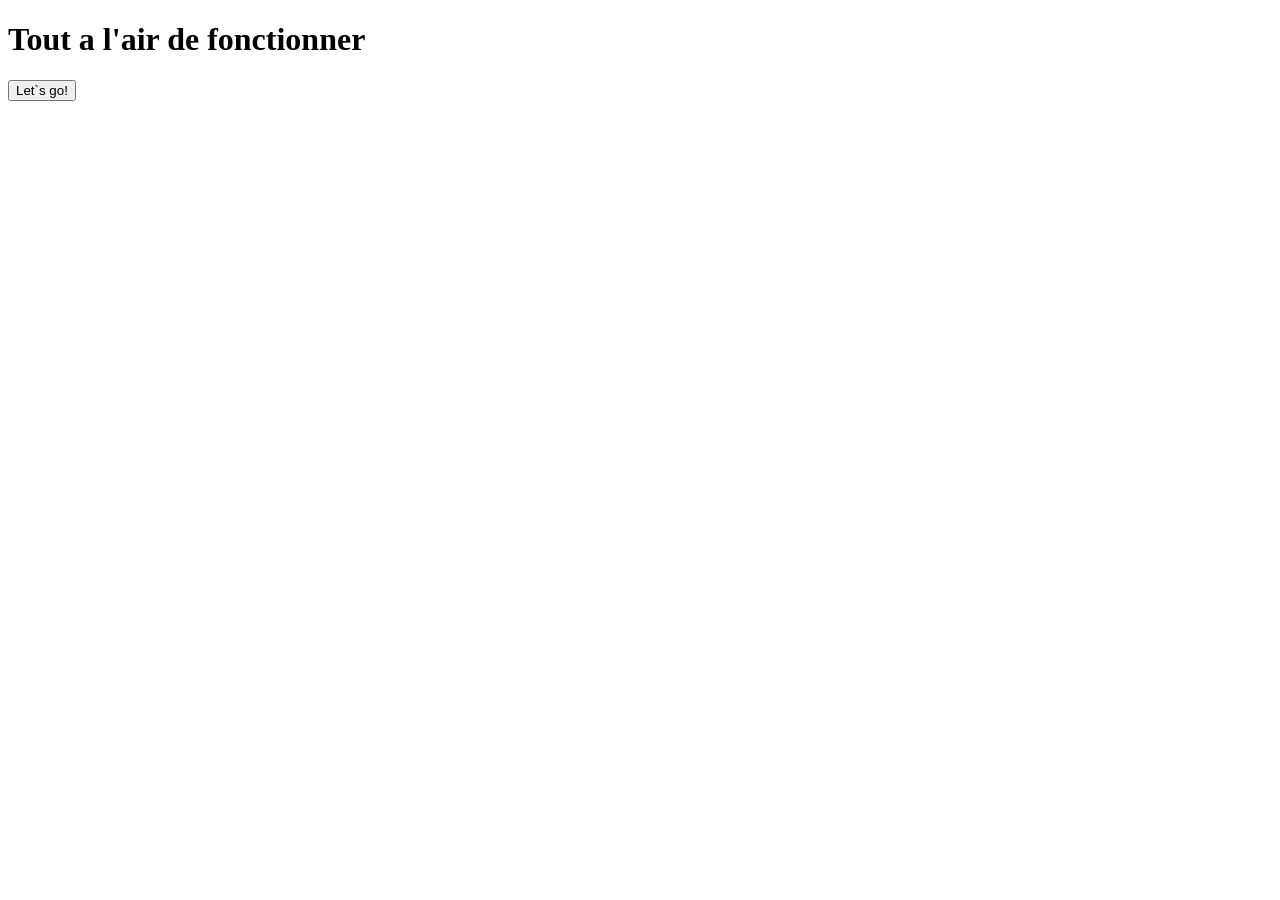
<file: webapps/ctp/index.html>
<!-- Test.html -->
<!DOCTYPE HTML>
<html lang="fr">
<HEAD>
   <META http-equiv="Content-Type" content="text/html; charset=UTF-8">
   <TITLE>Page de test</TITLE>
</HEAD>
<BODY>

   <h1>Tout a l'air de fonctionner</h1>
   <form action="S5a">
      <button>Let`s go!</button>
   </form>
</BODY>
</HTML>
</file>
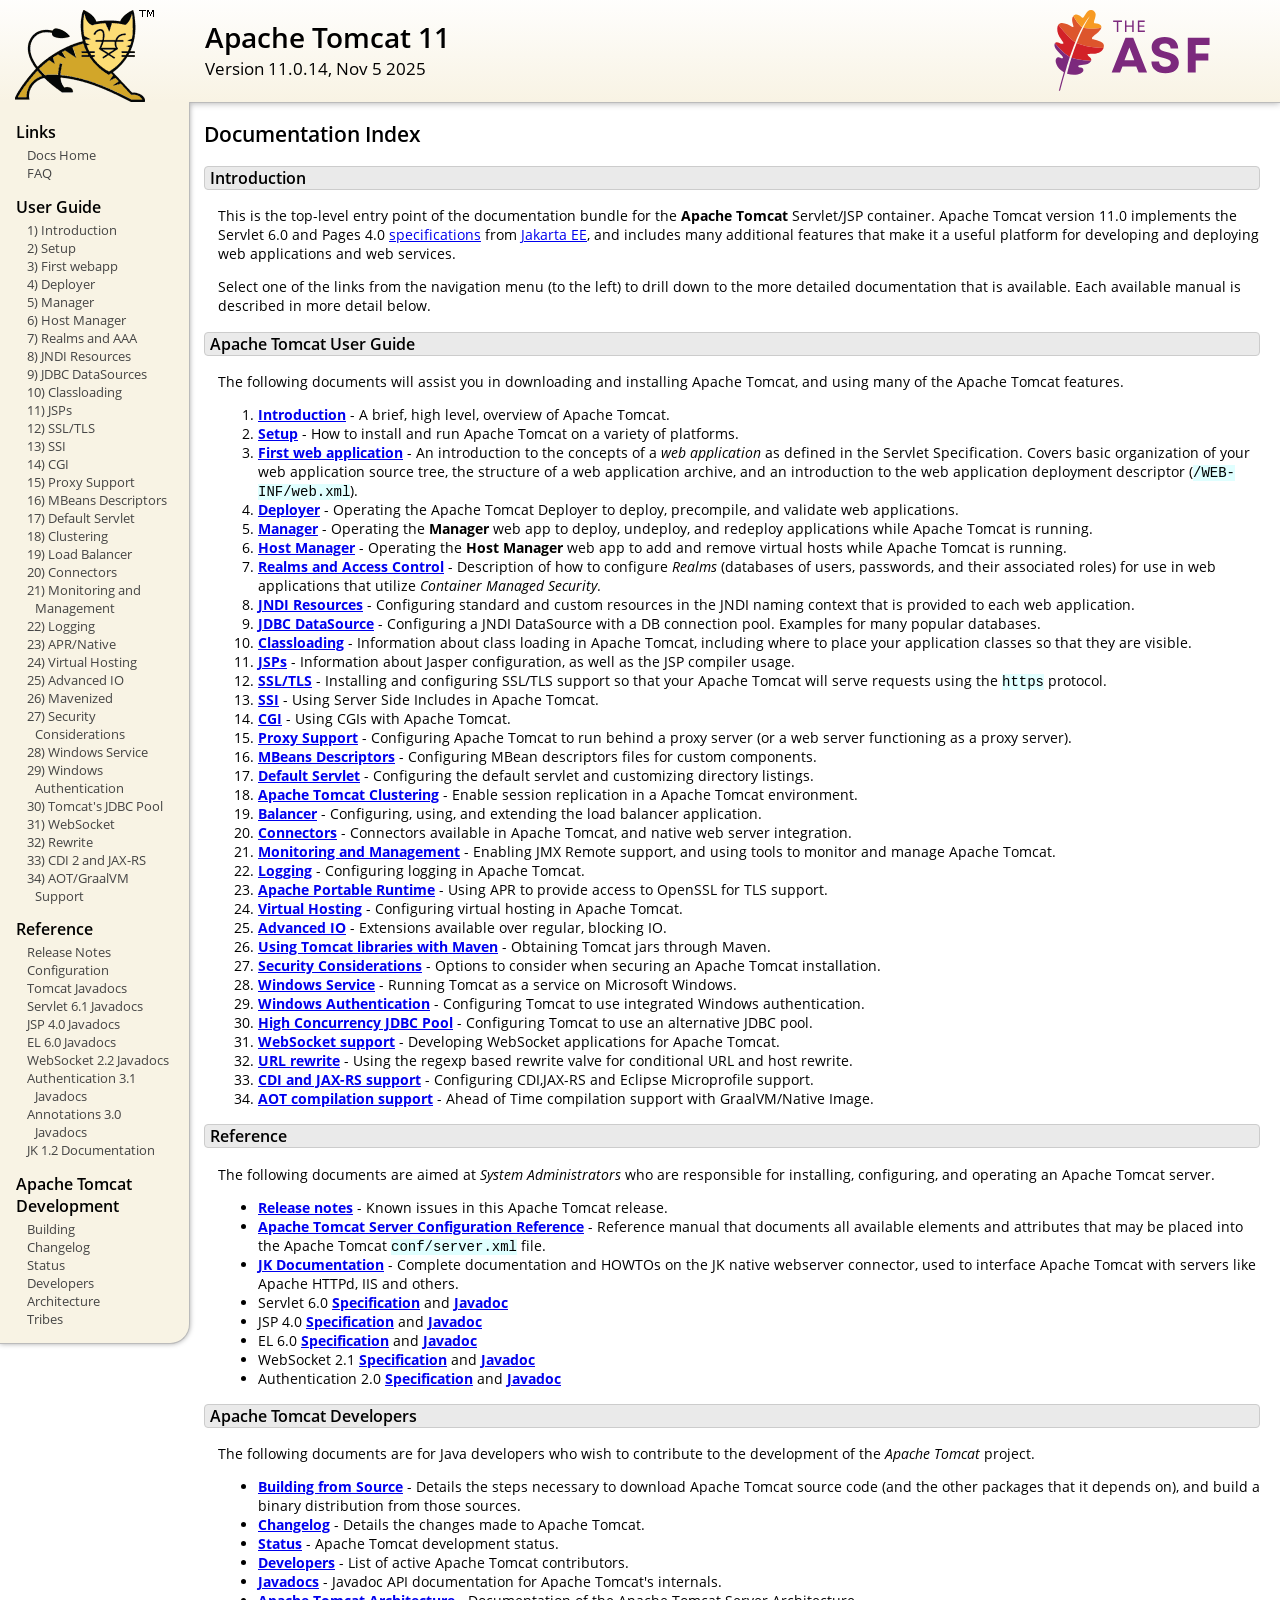
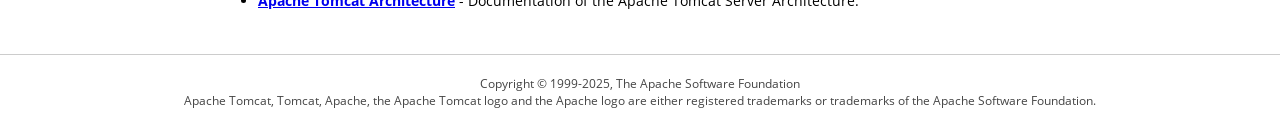
<file: webapps/docs/index.html>
<!DOCTYPE html SYSTEM "about:legacy-compat">
<html lang="en"><head><META http-equiv="Content-Type" content="text/html; charset=UTF-8"><link href="./images/docs-stylesheet.css" rel="stylesheet" type="text/css"><title>Apache Tomcat 11 (11.0.14) - Documentation Index</title></head><body><div id="wrapper"><header><div id="header"><div><div><div class="logo noPrint"><a href="https://tomcat.apache.org/"><img alt="Tomcat Home" src="./images/tomcat.png"></a></div><div style="height: 1px;"></div><div class="asfLogo noPrint"><a href="https://www.apache.org/" target="_blank"><img src="./images/asf-logo.svg" alt="The Apache Software Foundation" style="width: 266px; height: 83px;"></a></div><h1>Apache Tomcat 11</h1><div class="versionInfo">
            Version 11.0.14,
            <time datetime="2025-11-05">Nov 5 2025</time></div><div style="height: 1px;"></div><div style="clear: left;"></div></div></div></div></header><div id="middle"><div><div id="mainLeft" class="noprint"><div><nav><div><h2>Links</h2><ul><li><a href="index.html">Docs Home</a></li><li><a href="https://cwiki.apache.org/confluence/display/TOMCAT/FAQ">FAQ</a></li></ul></div><div><h2>User Guide</h2><ul><li><a href="introduction.html">1) Introduction</a></li><li><a href="setup.html">2) Setup</a></li><li><a href="appdev/index.html">3) First webapp</a></li><li><a href="deployer-howto.html">4) Deployer</a></li><li><a href="manager-howto.html">5) Manager</a></li><li><a href="host-manager-howto.html">6) Host Manager</a></li><li><a href="realm-howto.html">7) Realms and AAA</a></li><li><a href="jndi-resources-howto.html">8) JNDI Resources</a></li><li><a href="jndi-datasource-examples-howto.html">9) JDBC DataSources</a></li><li><a href="class-loader-howto.html">10) Classloading</a></li><li><a href="jasper-howto.html">11) JSPs</a></li><li><a href="ssl-howto.html">12) SSL/TLS</a></li><li><a href="ssi-howto.html">13) SSI</a></li><li><a href="cgi-howto.html">14) CGI</a></li><li><a href="proxy-howto.html">15) Proxy Support</a></li><li><a href="mbeans-descriptors-howto.html">16) MBeans Descriptors</a></li><li><a href="default-servlet.html">17) Default Servlet</a></li><li><a href="cluster-howto.html">18) Clustering</a></li><li><a href="balancer-howto.html">19) Load Balancer</a></li><li><a href="connectors.html">20) Connectors</a></li><li><a href="monitoring.html">21) Monitoring and Management</a></li><li><a href="logging.html">22) Logging</a></li><li><a href="apr.html">23) APR/Native</a></li><li><a href="virtual-hosting-howto.html">24) Virtual Hosting</a></li><li><a href="aio.html">25) Advanced IO</a></li><li><a href="maven-jars.html">26) Mavenized</a></li><li><a href="security-howto.html">27) Security Considerations</a></li><li><a href="windows-service-howto.html">28) Windows Service</a></li><li><a href="windows-auth-howto.html">29) Windows Authentication</a></li><li><a href="jdbc-pool.html">30) Tomcat's JDBC Pool</a></li><li><a href="web-socket-howto.html">31) WebSocket</a></li><li><a href="rewrite.html">32) Rewrite</a></li><li><a href="cdi.html">33) CDI 2 and JAX-RS</a></li><li><a href="graal.html">34) AOT/GraalVM Support</a></li></ul></div><div><h2>Reference</h2><ul><li><a href="RELEASE-NOTES.txt">Release Notes</a></li><li><a href="config/index.html">Configuration</a></li><li><a href="api/index.html">Tomcat Javadocs</a></li><li><a href="servletapi/index.html">Servlet 6.1 Javadocs</a></li><li><a href="jspapi/index.html">JSP 4.0 Javadocs</a></li><li><a href="elapi/index.html">EL 6.0 Javadocs</a></li><li><a href="websocketapi/index.html">WebSocket 2.2 Javadocs</a></li><li><a href="jaspicapi/index.html">Authentication 3.1 Javadocs</a></li><li><a href="annotationapi/index.html">Annotations 3.0 Javadocs</a></li><li><a href="https://tomcat.apache.org/connectors-doc/">JK 1.2 Documentation</a></li></ul></div><div><h2>Apache Tomcat Development</h2><ul><li><a href="building.html">Building</a></li><li><a href="changelog.html">Changelog</a></li><li><a href="https://cwiki.apache.org/confluence/display/TOMCAT/Tomcat+Versions">Status</a></li><li><a href="developers.html">Developers</a></li><li><a href="architecture/index.html">Architecture</a></li><li><a href="tribes/introduction.html">Tribes</a></li></ul></div></nav></div></div><div id="mainRight"><div id="content"><h2>Documentation Index</h2><h3 id="Introduction">Introduction</h3><div class="text">

<p>This is the top-level entry point of the documentation bundle for the
<strong>Apache Tomcat</strong> Servlet/JSP container.  Apache Tomcat version
11.0 implements the Servlet 6.0 and Pages 4.0
<a href="https://cwiki.apache.org/confluence/display/TOMCAT/Specifications">specifications</a> from
<a href="https://jakarta.ee/">Jakarta EE</a>, and includes many
additional features that make it a useful platform for developing and deploying
web applications and web services.</p>

<p>Select one of the links from the navigation menu (to the left) to drill
down to the more detailed documentation that is available.  Each available
manual is described in more detail below.</p>

</div><h3 id="Apache_Tomcat_User_Guide">Apache Tomcat User Guide</h3><div class="text">

<p>The following documents will assist you in downloading and installing
Apache Tomcat, and using many of the Apache Tomcat features.</p>

<ol>
<li><a href="introduction.html"><strong>Introduction</strong></a> - A
    brief, high level, overview of Apache Tomcat.</li>
<li><a href="setup.html"><strong>Setup</strong></a> - How to install and run
    Apache Tomcat on a variety of platforms.</li>
<li><a href="appdev/index.html"><strong>First web application</strong></a>
    - An introduction to the concepts of a <em>web application</em> as defined
    in the Servlet Specification.  Covers basic organization of your web application
    source tree, the structure of a web application archive, and an
    introduction to the web application deployment descriptor
    (<code>/WEB-INF/web.xml</code>).</li>
<li><a href="deployer-howto.html"><strong>Deployer</strong></a> -
    Operating the Apache Tomcat Deployer to deploy, precompile, and validate web
    applications.</li>
<li><a href="manager-howto.html"><strong>Manager</strong></a> -
    Operating the <strong>Manager</strong> web app to deploy, undeploy, and
    redeploy applications while Apache Tomcat is running.</li>
<li><a href="host-manager-howto.html"><strong>Host Manager</strong></a> -
    Operating the <strong>Host Manager</strong> web app to add and remove
    virtual hosts while Apache Tomcat is running.</li>
<li><a href="realm-howto.html"><strong>Realms and Access Control</strong></a>
    - Description of how to configure <em>Realms</em> (databases of users,
    passwords, and their associated roles) for use in web applications that
    utilize <em>Container Managed Security</em>.</li>
<li><a href="jndi-resources-howto.html"><strong>JNDI Resources</strong></a>
    - Configuring standard and custom resources in the JNDI naming context
    that is provided to each web application.</li>
<li><a href="jndi-datasource-examples-howto.html">
    <strong>JDBC DataSource</strong></a>
    - Configuring a JNDI DataSource with a DB connection pool.
    Examples for many popular databases.</li>
<li><a href="class-loader-howto.html"><strong>Classloading</strong></a>
    - Information about class loading in Apache Tomcat, including where to place
    your application classes so that they are visible.</li>
<li><a href="jasper-howto.html"><strong>JSPs</strong></a>
    - Information about Jasper configuration, as well as the JSP compiler
    usage.</li>
<li><a href="ssl-howto.html"><strong>SSL/TLS</strong></a> -
    Installing and configuring SSL/TLS support so that your Apache Tomcat will
    serve requests using the <code>https</code> protocol.</li>
<li><a href="ssi-howto.html"><strong>SSI</strong></a> -
    Using Server Side Includes in Apache Tomcat.</li>
<li><a href="cgi-howto.html"><strong>CGI</strong></a> -
    Using CGIs with Apache Tomcat.</li>
<li><a href="proxy-howto.html"><strong>Proxy Support</strong></a> -
    Configuring Apache Tomcat to run behind a proxy server (or a web server
    functioning as a proxy server).</li>
<li><a href="mbeans-descriptors-howto.html"><strong>MBeans Descriptors</strong></a> -
    Configuring MBean descriptors files for custom components.</li>
<li><a href="default-servlet.html"><strong>Default Servlet</strong></a> -
    Configuring the default servlet and customizing directory listings.</li>
<li><a href="cluster-howto.html"><strong>Apache Tomcat Clustering</strong></a> -
    Enable session replication in a Apache Tomcat environment.</li>
<li><a href="balancer-howto.html"><strong>Balancer</strong></a> -
    Configuring, using, and extending the load balancer application.</li>
<li><a href="connectors.html"><strong>Connectors</strong></a> -
    Connectors available in Apache Tomcat, and native web server integration.</li>
<li><a href="monitoring.html"><strong>Monitoring and Management</strong></a> -
    Enabling JMX Remote support, and using tools to monitor and manage Apache Tomcat.</li>
<li><a href="logging.html"><strong>Logging</strong></a> -
    Configuring logging in Apache Tomcat.</li>
<li><a href="apr.html"><strong>Apache Portable Runtime</strong></a> -
    Using APR to provide access to OpenSSL for TLS support.</li>
<li><a href="virtual-hosting-howto.html"><strong>Virtual Hosting</strong></a> -
    Configuring virtual hosting in Apache Tomcat.</li>
<li><a href="aio.html"><strong>Advanced IO</strong></a> -
    Extensions available over regular, blocking IO.</li>
<li><a href="maven-jars.html"><strong>Using Tomcat libraries with Maven</strong></a> -
    Obtaining Tomcat jars through Maven.</li>
<li><a href="security-howto.html"><strong>Security Considerations</strong></a> -
    Options to consider when securing an Apache Tomcat installation.</li>
<li><a href="windows-service-howto.html"><strong>Windows Service</strong></a> -
    Running Tomcat as a service on Microsoft Windows.</li>
<li><a href="windows-auth-howto.html"><strong>Windows Authentication</strong></a> -
    Configuring Tomcat to use integrated Windows authentication.</li>
<li><a href="jdbc-pool.html"><strong>High Concurrency JDBC Pool</strong></a> -
    Configuring Tomcat to use an alternative JDBC pool.</li>
<li><a href="web-socket-howto.html"><strong>WebSocket support</strong></a> -
    Developing WebSocket applications for Apache Tomcat.</li>
<li><a href="rewrite.html"><strong>URL rewrite</strong></a> -
    Using the regexp based rewrite valve for conditional URL and host rewrite.</li>
<li><a href="cdi.html"><strong>CDI and JAX-RS support</strong></a> -
    Configuring CDI,JAX-RS and Eclipse Microprofile support.</li>
<li><a href="graal.html"><strong>AOT compilation support</strong></a> -
    Ahead of Time compilation support with GraalVM/Native Image.</li>
</ol>

</div><h3 id="Reference">Reference</h3><div class="text">

<p>The following documents are aimed at <em>System Administrators</em> who
are responsible for installing, configuring, and operating an Apache Tomcat server.
</p>
<ul>
<li><a href="RELEASE-NOTES.txt"><strong>Release notes</strong></a>
    - Known issues in this Apache Tomcat release.
    </li>
<li><a href="config/index.html"><strong>Apache Tomcat Server Configuration Reference</strong></a>
    - Reference manual that documents all available elements and attributes
      that may be placed into the Apache Tomcat <code>conf/server.xml</code> file.
    </li>
<li><a href="https://tomcat.apache.org/connectors-doc/index.html"><strong>JK Documentation</strong></a>
    - Complete documentation and HOWTOs on the JK native webserver connector,
      used to interface Apache Tomcat with servers like Apache HTTPd, IIS
      and others.</li>
<li>Servlet 6.0
    <a href="https://jakarta.ee/specifications/servlet/6.0/">
    <strong>Specification</strong></a> and
    <a href="https://jakarta.ee/specifications/servlet/6.0/apidocs">
    <strong>Javadoc</strong></a>
    </li>
<li>JSP 4.0
    <a href="https://jakarta.ee/specifications/pages/4.0/">
    <strong>Specification</strong></a> and
    <a href="https://jakarta.ee/specifications/pages/4.0/apidocs">
    <strong>Javadoc</strong></a>
    </li>
<li>EL 6.0
    <a href="https://jakarta.ee/specifications/expression-language/6.0/">
    <strong>Specification</strong></a> and
    <a href="https://jakarta.ee/specifications/expression-language/6.0/apidocs">
    <strong>Javadoc</strong></a>
    </li>
<li>WebSocket 2.1
    <a href="https://jakarta.ee/specifications/websocket/2.1/">
    <strong>Specification</strong></a> and
    <a href="https://jakarta.ee/specifications/websocket/2.1/apidocs">
    <strong>Javadoc</strong></a>
    </li>
<li>Authentication 2.0
    <a href="https://jakarta.ee/specifications/authentication/2.0/">
    <strong>Specification</strong></a> and
    <a href="https://jakarta.ee/specifications/authentication/2.0/apidocs">
    <strong>Javadoc</strong></a>
    </li>
</ul>

</div><h3 id="Apache_Tomcat_Developers">Apache Tomcat Developers</h3><div class="text">

<p>The following documents are for Java developers who wish to contribute to
the development of the <em>Apache Tomcat</em> project.</p>
<ul>
<li><a href="building.html"><strong>Building from Source</strong></a> -
    Details the steps necessary to download Apache Tomcat source code (and the
    other packages that it depends on), and build a binary distribution from
    those sources.
    </li>
<li><a href="changelog.html"><strong>Changelog</strong></a> - Details the
    changes made to Apache Tomcat.
    </li>
<li><a href="https://cwiki.apache.org/confluence/display/TOMCAT/Tomcat+Versions"><strong>Status</strong></a> -
    Apache Tomcat development status.
    </li>
<li><a href="developers.html"><strong>Developers</strong></a> - List of active
    Apache Tomcat contributors.
    </li>
<li><a href="api/index.html"><strong>Javadocs</strong></a>
    - Javadoc API documentation for Apache Tomcat's internals.</li>
<li><a href="architecture/index.html"><strong>Apache Tomcat Architecture</strong></a>
    - Documentation of the Apache Tomcat Server Architecture.</li>
</ul>

</div></div></div></div></div><footer><div id="footer">
    Copyright &copy; 1999-2025, The Apache Software Foundation
    <br>
    Apache Tomcat, Tomcat, Apache, the Apache Tomcat logo and the Apache logo
    are either registered trademarks or trademarks of the Apache Software
    Foundation.
    </div></footer></div></body></html>
</file>
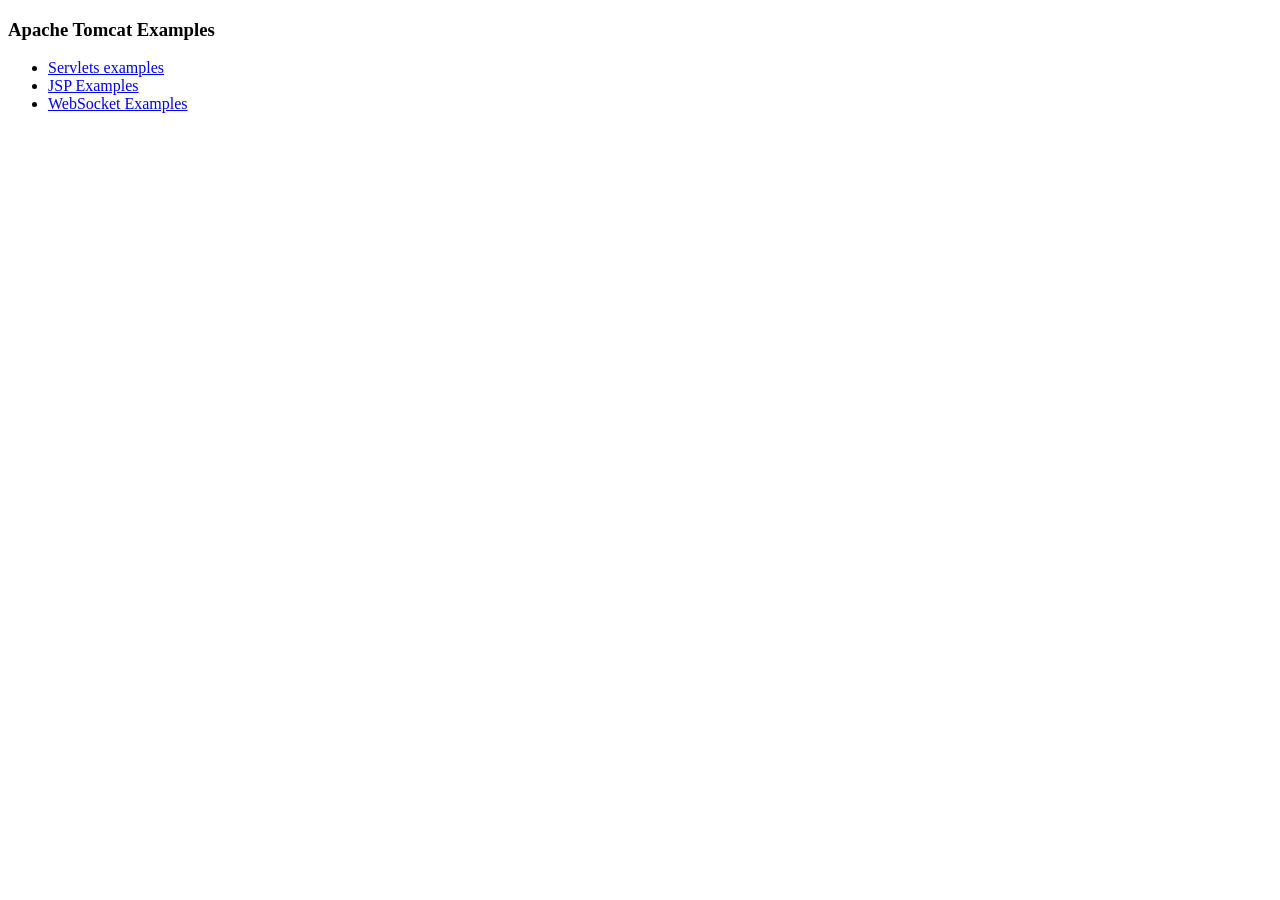
<file: webapps/examples/index.html>
<!--
  Licensed to the Apache Software Foundation (ASF) under one or more
  contributor license agreements.  See the NOTICE file distributed with
  this work for additional information regarding copyright ownership.
  The ASF licenses this file to You under the Apache License, Version 2.0
  (the "License"); you may not use this file except in compliance with
  the License.  You may obtain a copy of the License at

      http://www.apache.org/licenses/LICENSE-2.0

  Unless required by applicable law or agreed to in writing, software
  distributed under the License is distributed on an "AS IS" BASIS,
  WITHOUT WARRANTIES OR CONDITIONS OF ANY KIND, either express or implied.
  See the License for the specific language governing permissions and
  limitations under the License.
-->
<!DOCTYPE HTML><html lang="en"><head>
<meta charset="UTF-8">
<title>Apache Tomcat Examples</title>
</head>
<body>
<p>
<h3>Apache Tomcat Examples</H3>
<p></p>
<ul>
<li><a href="servlets">Servlets examples</a></li>
<li><a href="jsp">JSP Examples</a></li>
<li><a href="websocket/index.xhtml">WebSocket Examples</a></li>
</ul>
</body></html>
</file>
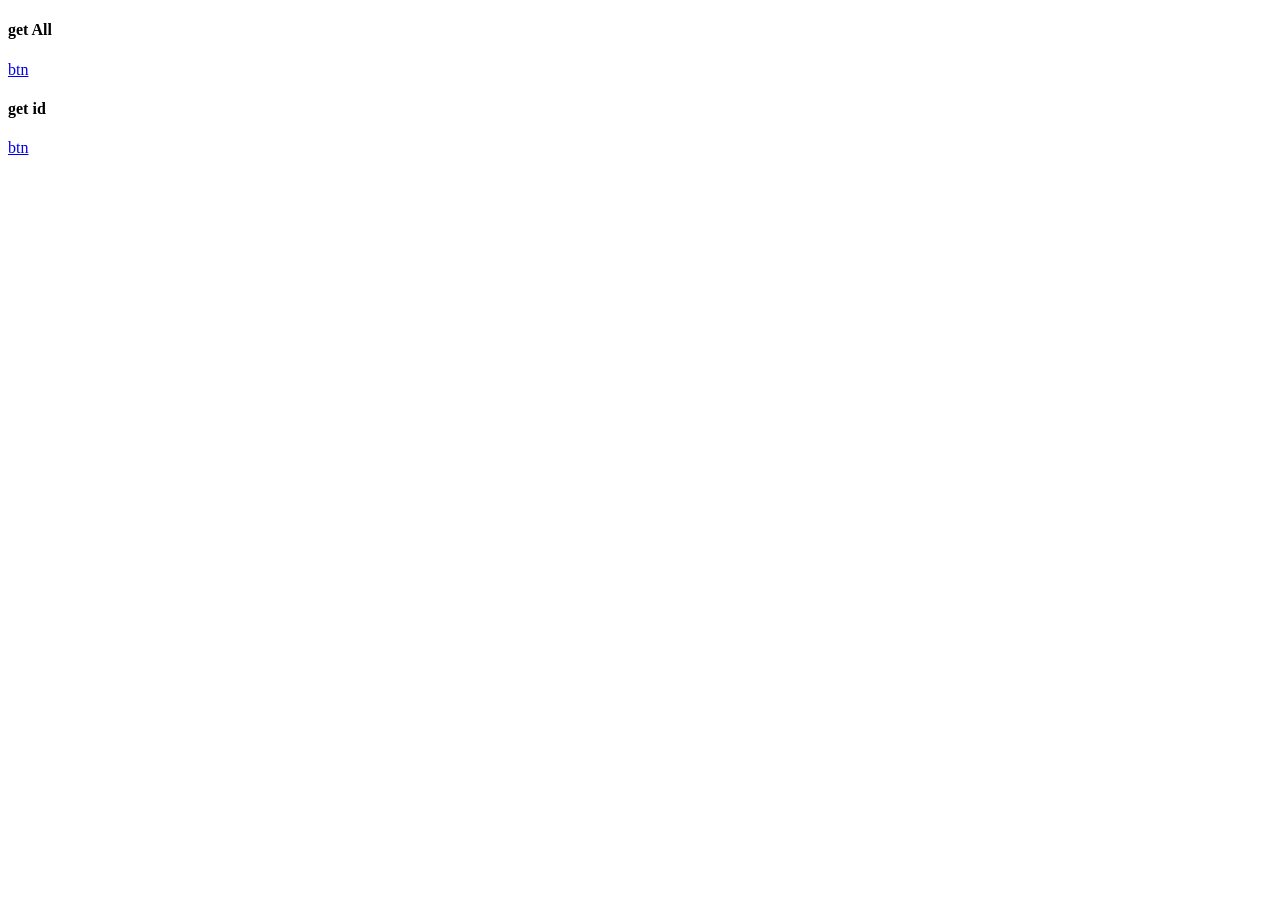
<file: webapps/pizerria/index.html>
<!DOCTYPE html>
<html lang="en">
<head>
    <meta charset="UTF-8">
    <meta name="viewport" content="width=device-width, initial-scale=1.0">
    <title>Document</title>
</head>
<body>
    <h4>get All</h4>
    <a href="http://localhost:8080/pizerria/ingredient">btn</a> 

    <h4>get id</h4>
    <a href="http://localhost:8080/pizerria/ingredient/1">btn</a> 
</body>
</html>
</file>
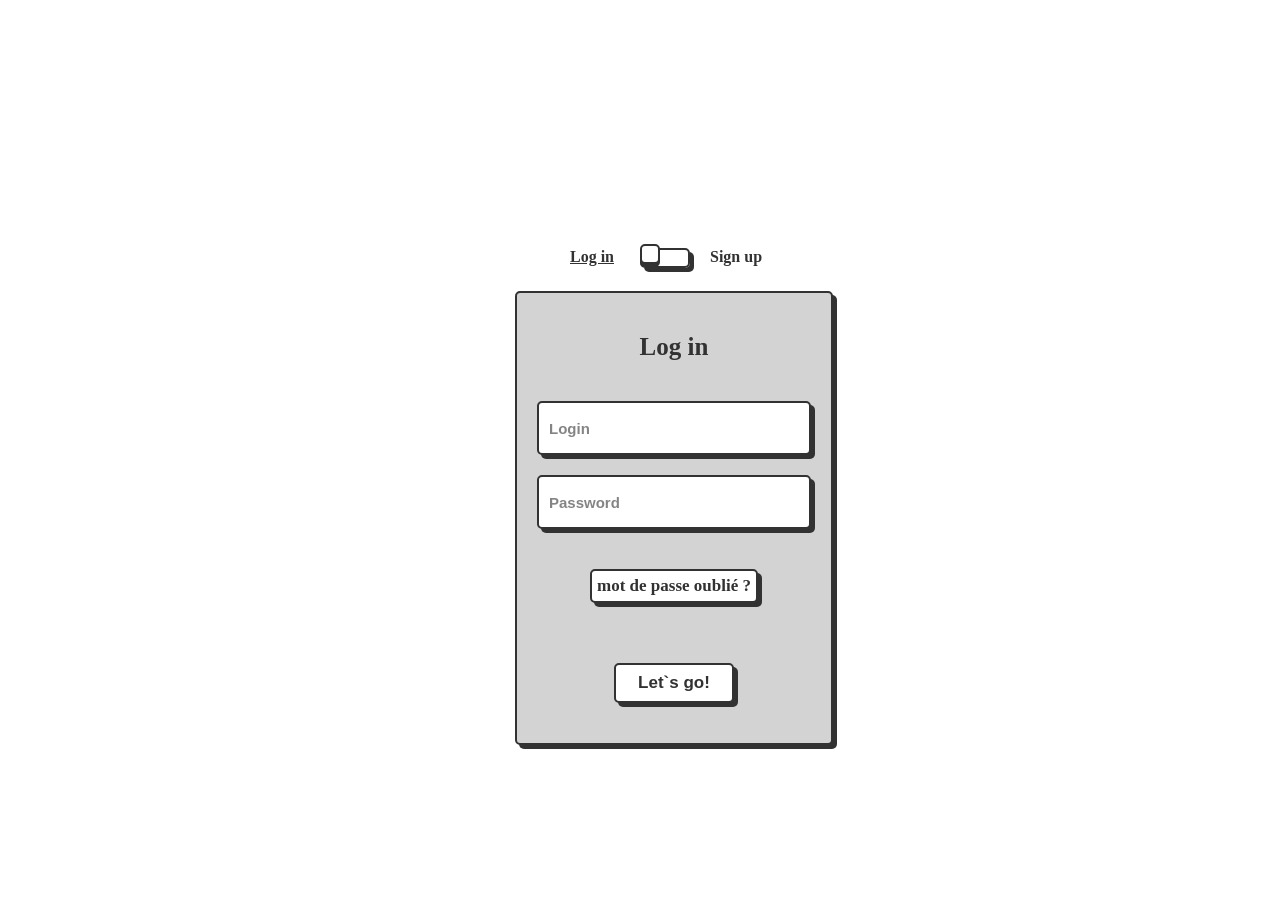
<file: webapps/tpAuthentification/index.html>
<!DOCTYPE html>
<html lang="en">
<head>
    <meta charset="UTF-8">
    <meta name="viewport" content="width=device-width, initial-scale=1.0">
    <title>Authentification</title>

    <link rel="stylesheet" href="./css/style.css" />
</head>
<body> 
    <main>
        <div id="containerMain">
            
            <div class="wrapper">
                    <div class="card-switch">
                        <label class="switch">
                        <input type="checkbox" class="toggle">
                        <span class="slider"></span>
                        <span class="card-side"></span>
                        <div class="flip-card__inner">
                            <div class="flip-card__front">
                                <div class="title">Log in</div>
                                <form action="Authent" class="flip-card__form">
                                    <input class="flip-card__input" name="login" placeholder="Login" type="text">
                                    <input class="flip-card__input" name="mdp" placeholder="Password" type="password">
                                    <a class="flip-card__liens" href="Question_Magique"> mot de passe oublié ?</a>
                                    <button class="flip-card__btn">Let`s go!</button>
                                </form>
                            </div>
                            <div class="flip-card__back">
                                <div class="title">Sign up</div>
                                <form action="Creat-Account" class="flip-card__form">
                                    <input class="flip-card__input" name="login" placeholder="Sign up" type="text">
                                    <input class="flip-card__input" name="mdp" placeholder="Password" type="password">
                                    <input class="flip-card__input" name="QuestionMagique" placeholder="Votre question magique" type="text">
                                    <input class="flip-card__input" name="reponse" placeholder="La reponse" type="text">
                                    <button class="flip-card__btn">Confirm!</button>
                                </form>
                            </div>
                        </div>
                        </label>
                    </div>   
            </div>
        </div>
        
    </main>
    
</body>
</html>
</file>
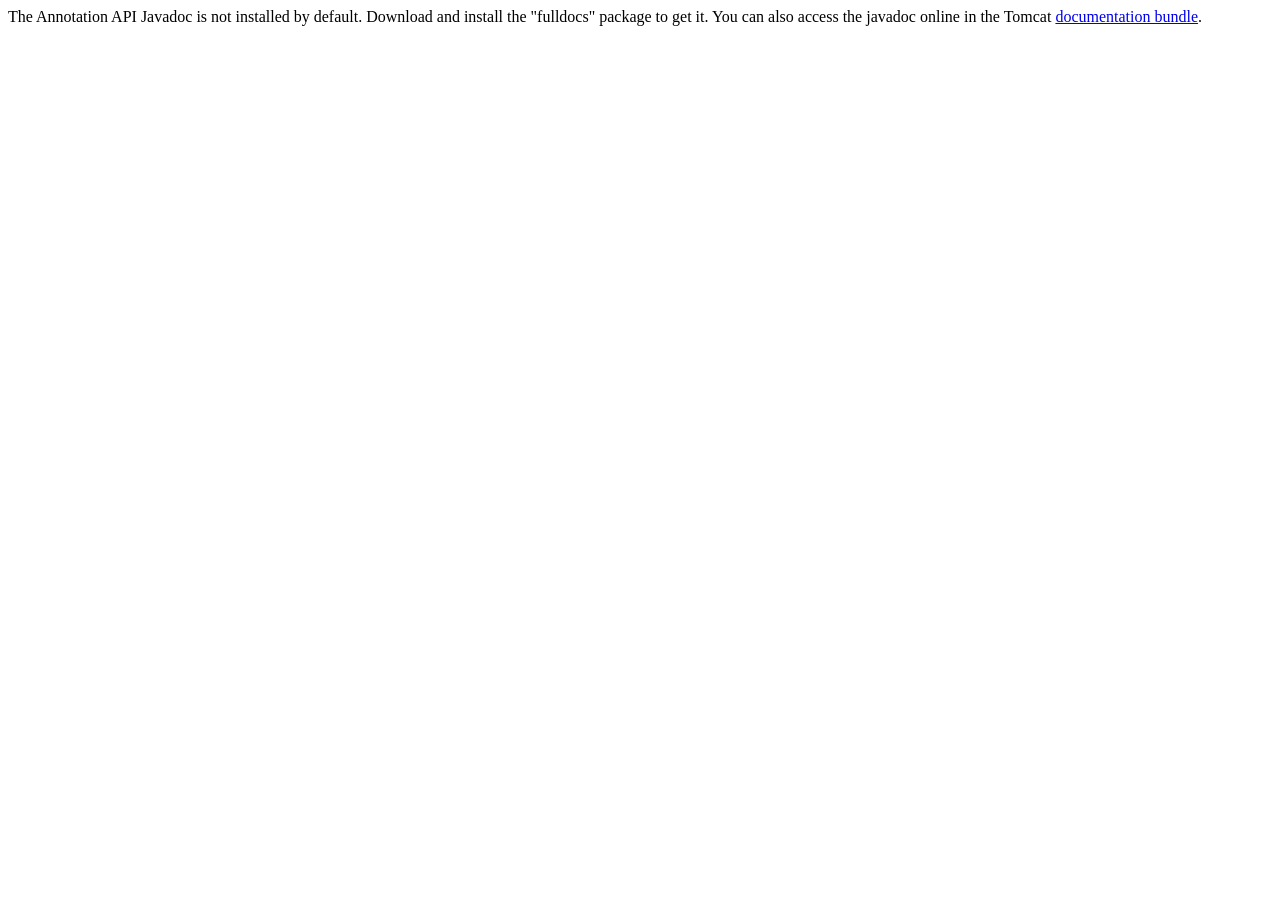
<file: webapps/docs/annotationapi/index.html>
<!--
  Licensed to the Apache Software Foundation (ASF) under one or more
  contributor license agreements.  See the NOTICE file distributed with
  this work for additional information regarding copyright ownership.
  The ASF licenses this file to You under the Apache License, Version 2.0
  (the "License"); you may not use this file except in compliance with
  the License.  You may obtain a copy of the License at

      http://www.apache.org/licenses/LICENSE-2.0

  Unless required by applicable law or agreed to in writing, software
  distributed under the License is distributed on an "AS IS" BASIS,
  WITHOUT WARRANTIES OR CONDITIONS OF ANY KIND, either express or implied.
  See the License for the specific language governing permissions and
  limitations under the License.
-->
<!DOCTYPE html>
<html>
<head>
    <meta charset="UTF-8" />
    <title>API docs</title>
</head>

<body>

The Annotation API Javadoc is not installed by default. Download and install
the "fulldocs" package to get it.

You can also access the javadoc online in the Tomcat
<a href="https://tomcat.apache.org/tomcat-11.0-doc/">
    documentation bundle</a>.

</body>
</html>
</file>
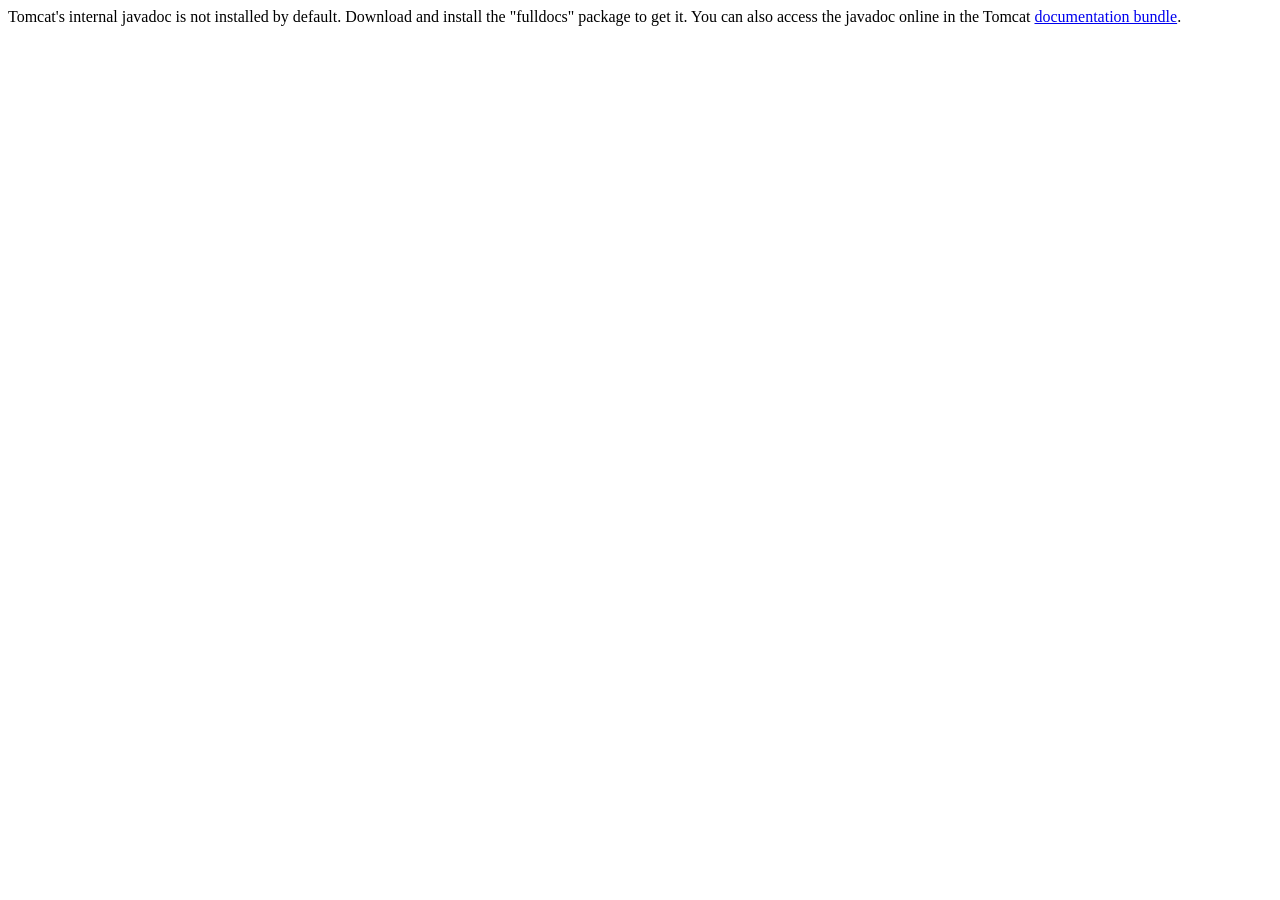
<file: webapps/docs/api/index.html>
<!--
  Licensed to the Apache Software Foundation (ASF) under one or more
  contributor license agreements.  See the NOTICE file distributed with
  this work for additional information regarding copyright ownership.
  The ASF licenses this file to You under the Apache License, Version 2.0
  (the "License"); you may not use this file except in compliance with
  the License.  You may obtain a copy of the License at

      http://www.apache.org/licenses/LICENSE-2.0

  Unless required by applicable law or agreed to in writing, software
  distributed under the License is distributed on an "AS IS" BASIS,
  WITHOUT WARRANTIES OR CONDITIONS OF ANY KIND, either express or implied.
  See the License for the specific language governing permissions and
  limitations under the License.
-->
<!DOCTYPE html>
<html>
    <head>
    <meta charset="UTF-8" />
    <title>API docs</title>
</head>

<body>

Tomcat's internal javadoc is not installed by default. Download and install
the "fulldocs" package to get it.

You can also access the javadoc online in the Tomcat
<a href="https://tomcat.apache.org/tomcat-11.0-doc/">
documentation bundle</a>.

</body>
</html>
</file>
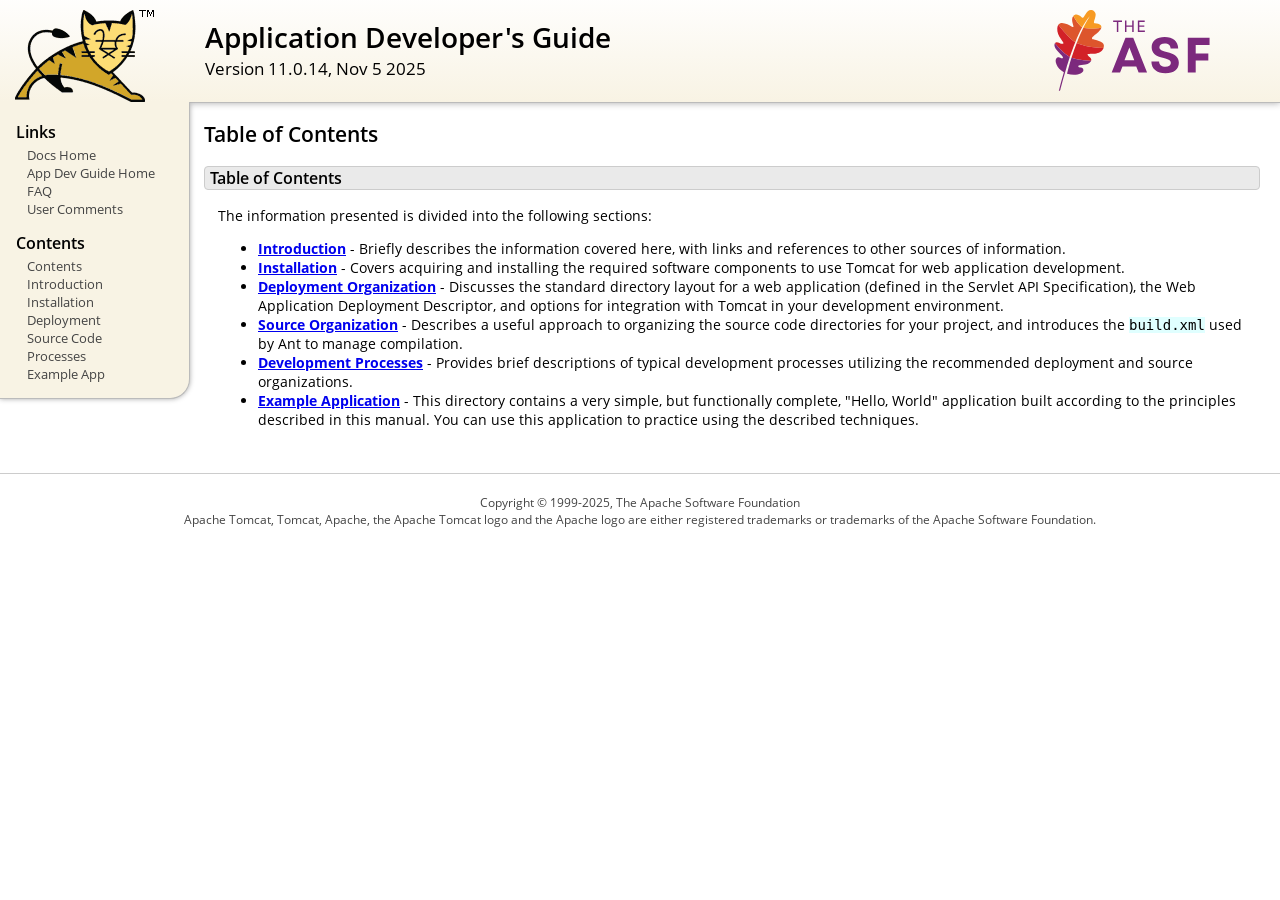
<file: webapps/docs/appdev/index.html>
<!DOCTYPE html SYSTEM "about:legacy-compat">
<html lang="en"><head><META http-equiv="Content-Type" content="text/html; charset=UTF-8"><link href="../images/docs-stylesheet.css" rel="stylesheet" type="text/css"><title>Application Developer's Guide (11.0.14) - Table of Contents</title></head><body><div id="wrapper"><header><div id="header"><div><div><div class="logo noPrint"><a href="https://tomcat.apache.org/"><img alt="Tomcat Home" src="../images/tomcat.png"></a></div><div style="height: 1px;"></div><div class="asfLogo noPrint"><a href="https://www.apache.org/" target="_blank"><img src="../images/asf-logo.svg" alt="The Apache Software Foundation" style="width: 266px; height: 83px;"></a></div><h1>Application Developer's Guide</h1><div class="versionInfo">
            Version 11.0.14,
            <time datetime="2025-11-05">Nov 5 2025</time></div><div style="height: 1px;"></div><div style="clear: left;"></div></div></div></div></header><div id="middle"><div><div id="mainLeft" class="noprint"><div><nav><div><h2>Links</h2><ul><li><a href="../index.html">Docs Home</a></li><li><a href="index.html">App Dev Guide Home</a></li><li><a href="https://cwiki.apache.org/confluence/display/TOMCAT/FAQ">FAQ</a></li><li><a href="#comments_section">User Comments</a></li></ul></div><div><h2>Contents</h2><ul><li><a href="index.html">Contents</a></li><li><a href="introduction.html">Introduction</a></li><li><a href="installation.html">Installation</a></li><li><a href="deployment.html">Deployment</a></li><li><a href="source.html">Source Code</a></li><li><a href="processes.html">Processes</a></li><li><a href="sample/">Example App</a></li></ul></div></nav></div></div><div id="mainRight"><div id="content"><h2>Table of Contents</h2><h3 id="Table_of_Contents">Table of Contents</h3><div class="text">

<p>The information presented is divided into the following sections:</p>
<ul>
<li><a href="introduction.html"><strong>Introduction</strong></a> -
    Briefly describes the information covered here, with
    links and references to other sources of information.</li>
<li><a href="installation.html"><strong>Installation</strong></a> -
    Covers acquiring and installing the required software
    components to use Tomcat for web application development.</li>
<li><a href="deployment.html"><strong>Deployment Organization</strong></a> -
    Discusses the standard directory layout for a web application
    (defined in the Servlet API Specification), the Web Application
    Deployment Descriptor, and options for integration with Tomcat
    in your development environment.</li>
<li><a href="source.html"><strong>Source Organization</strong></a> -
    Describes a useful approach to organizing the source code
    directories for your project, and introduces the
    <code>build.xml</code> used by Ant to manage compilation.</li>
<li><a href="processes.html"><strong>Development Processes</strong></a> -
    Provides brief descriptions of typical development processes
    utilizing the recommended deployment and source organizations.</li>
<li><a href="sample/" target="_blank"><strong>Example Application</strong></a> -
    This directory contains a very simple, but functionally complete,
    "Hello, World" application built according to the principles
    described in this manual.  You can use this application to
    practice using the described techniques.</li>
</ul>

</div></div></div></div></div><footer><div id="footer">
    Copyright &copy; 1999-2025, The Apache Software Foundation
    <br>
    Apache Tomcat, Tomcat, Apache, the Apache Tomcat logo and the Apache logo
    are either registered trademarks or trademarks of the Apache Software
    Foundation.
    </div></footer></div></body></html>
</file>
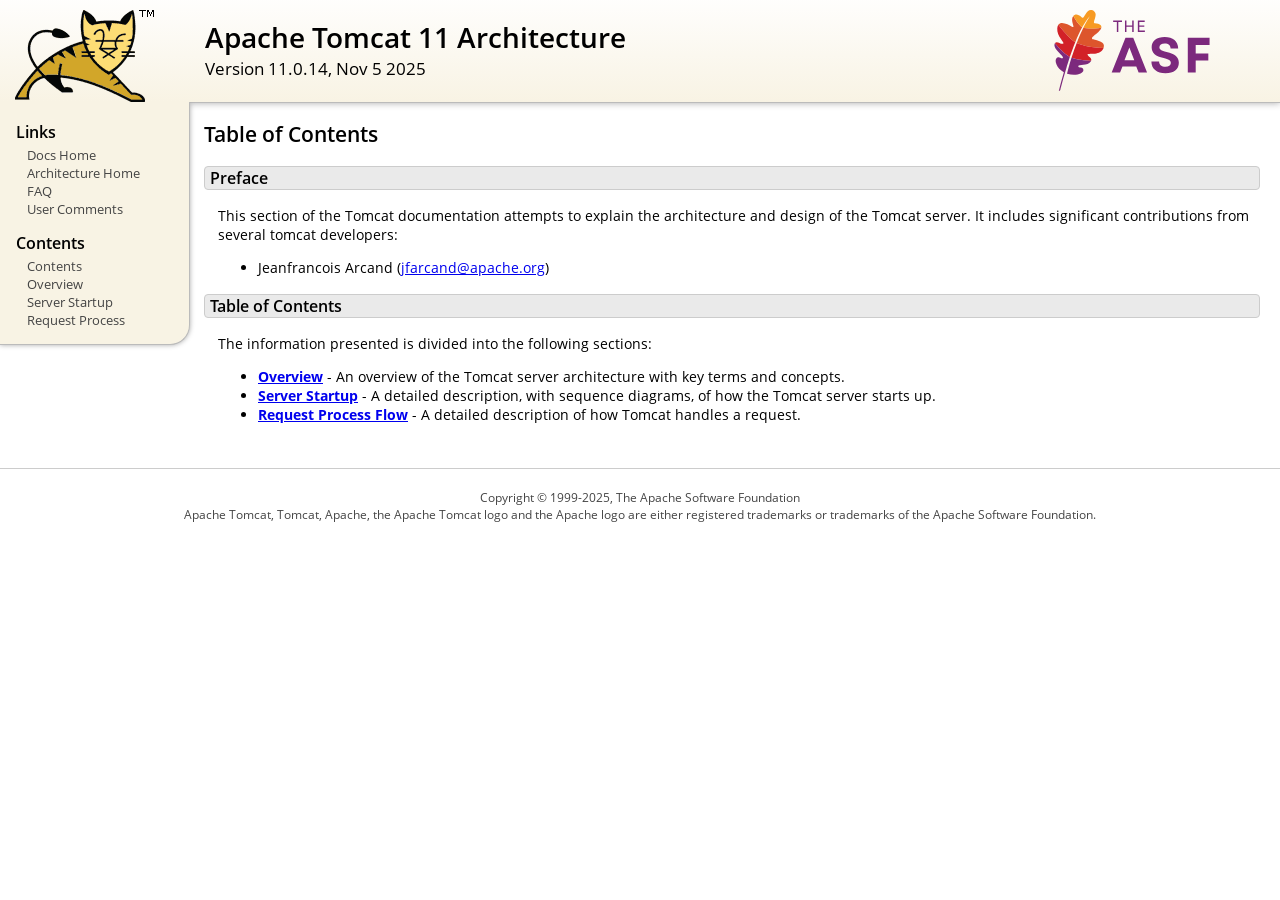
<file: webapps/docs/architecture/index.html>
<!DOCTYPE html SYSTEM "about:legacy-compat">
<html lang="en"><head><META http-equiv="Content-Type" content="text/html; charset=UTF-8"><link href="../images/docs-stylesheet.css" rel="stylesheet" type="text/css"><title>Apache Tomcat 11 Architecture (11.0.14) - Table of Contents</title></head><body><div id="wrapper"><header><div id="header"><div><div><div class="logo noPrint"><a href="https://tomcat.apache.org/"><img alt="Tomcat Home" src="../images/tomcat.png"></a></div><div style="height: 1px;"></div><div class="asfLogo noPrint"><a href="https://www.apache.org/" target="_blank"><img src="../images/asf-logo.svg" alt="The Apache Software Foundation" style="width: 266px; height: 83px;"></a></div><h1>Apache Tomcat 11 Architecture</h1><div class="versionInfo">
            Version 11.0.14,
            <time datetime="2025-11-05">Nov 5 2025</time></div><div style="height: 1px;"></div><div style="clear: left;"></div></div></div></div></header><div id="middle"><div><div id="mainLeft" class="noprint"><div><nav><div><h2>Links</h2><ul><li><a href="../index.html">Docs Home</a></li><li><a href="index.html">Architecture Home</a></li><li><a href="https://cwiki.apache.org/confluence/display/TOMCAT/FAQ">FAQ</a></li><li><a href="#comments_section">User Comments</a></li></ul></div><div><h2>Contents</h2><ul><li><a href="index.html">Contents</a></li><li><a href="overview.html">Overview</a></li><li><a href="startup.html">Server Startup</a></li><li><a href="requestProcess.html">Request Process</a></li></ul></div></nav></div></div><div id="mainRight"><div id="content"><h2>Table of Contents</h2><h3 id="Preface">Preface</h3><div class="text">

<p>This section of the Tomcat documentation attempts to explain
the architecture and design of the Tomcat server.  It includes significant
contributions from several tomcat developers:
</p>
<ul>
<li>Jeanfrancois Arcand
    (<a href="mailto:jfarcand@apache.org">jfarcand@apache.org</a>)</li>
</ul>

</div><h3 id="Table_of_Contents">Table of Contents</h3><div class="text">

<p>The information presented is divided into the following sections:</p>
<ul>
<li><a href="overview.html"><strong>Overview</strong></a> -
    An overview of the Tomcat server architecture with key terms
    and concepts.</li>
<li><a href="startup.html"><strong>Server Startup</strong></a> -
    A detailed description, with sequence diagrams, of how the Tomcat
    server starts up.</li>
<li><a href="requestProcess.html"><strong>Request Process Flow</strong></a> -
    A detailed description of how Tomcat handles a request.</li>
</ul>

</div></div></div></div></div><footer><div id="footer">
    Copyright &copy; 1999-2025, The Apache Software Foundation
    <br>
    Apache Tomcat, Tomcat, Apache, the Apache Tomcat logo and the Apache logo
    are either registered trademarks or trademarks of the Apache Software
    Foundation.
    </div></footer></div></body></html>
</file>
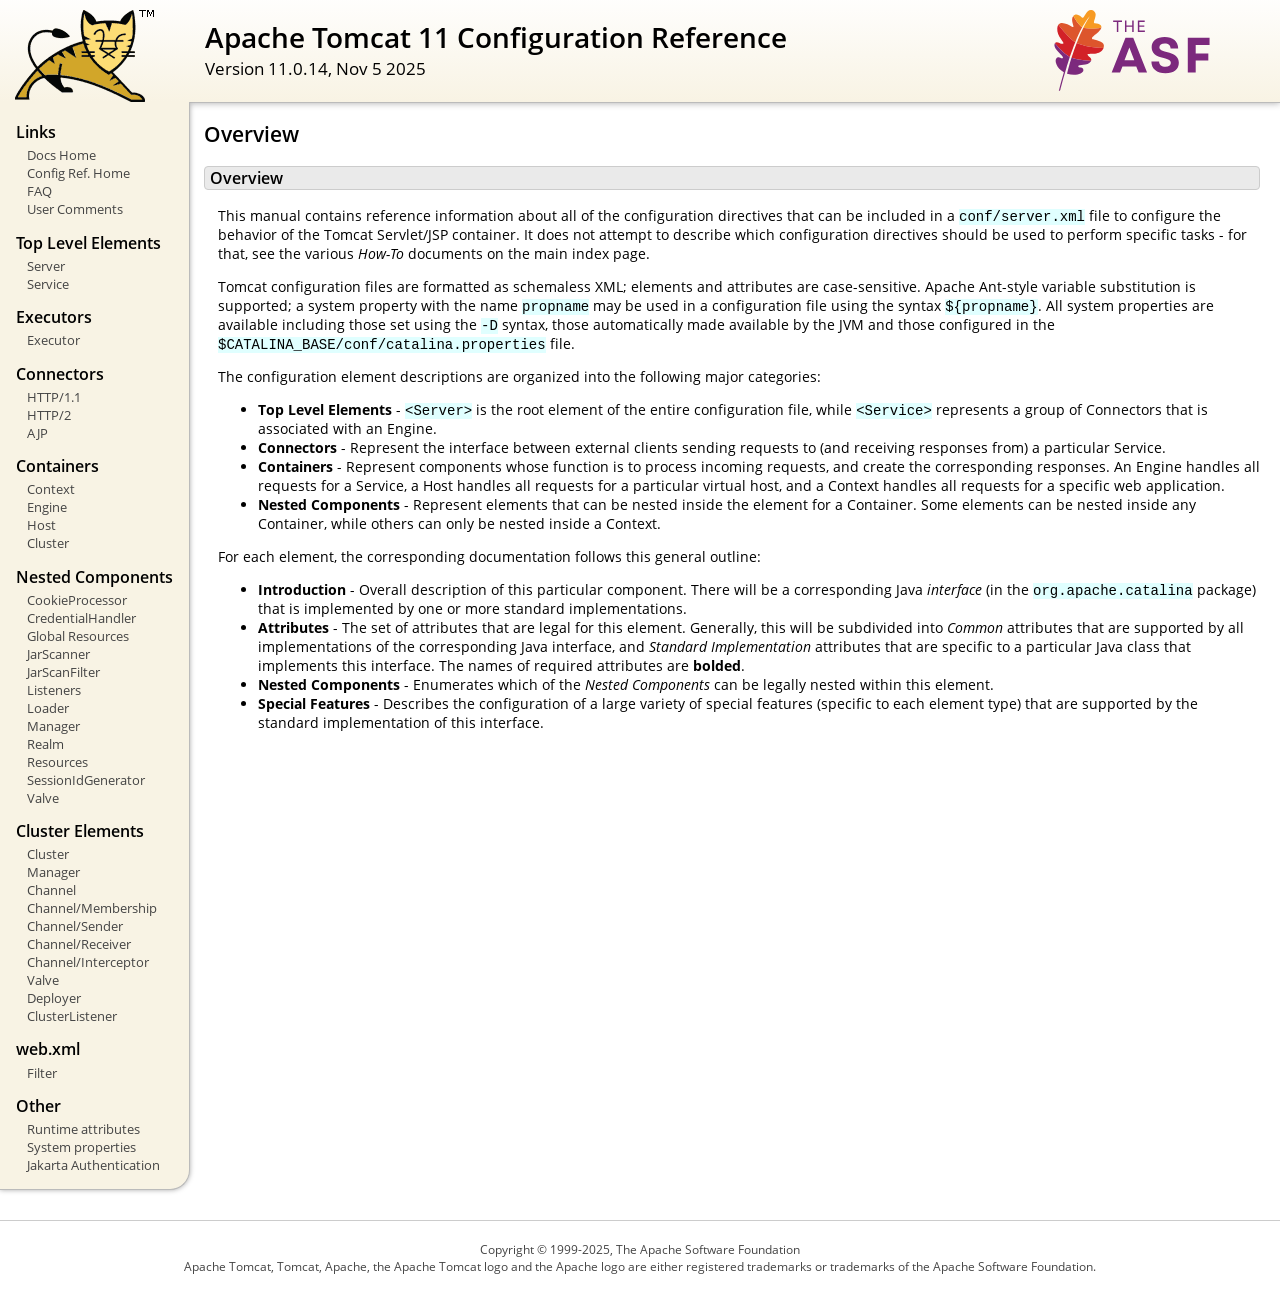
<file: webapps/docs/config/index.html>
<!DOCTYPE html SYSTEM "about:legacy-compat">
<html lang="en"><head><META http-equiv="Content-Type" content="text/html; charset=UTF-8"><link href="../images/docs-stylesheet.css" rel="stylesheet" type="text/css"><title>Apache Tomcat 11 Configuration Reference (11.0.14) - Overview</title></head><body><div id="wrapper"><header><div id="header"><div><div><div class="logo noPrint"><a href="https://tomcat.apache.org/"><img alt="Tomcat Home" src="../images/tomcat.png"></a></div><div style="height: 1px;"></div><div class="asfLogo noPrint"><a href="https://www.apache.org/" target="_blank"><img src="../images/asf-logo.svg" alt="The Apache Software Foundation" style="width: 266px; height: 83px;"></a></div><h1>Apache Tomcat 11 Configuration Reference</h1><div class="versionInfo">
            Version 11.0.14,
            <time datetime="2025-11-05">Nov 5 2025</time></div><div style="height: 1px;"></div><div style="clear: left;"></div></div></div></div></header><div id="middle"><div><div id="mainLeft" class="noprint"><div><nav><div><h2>Links</h2><ul><li><a href="../index.html">Docs Home</a></li><li><a href="index.html">Config Ref. Home</a></li><li><a href="https://cwiki.apache.org/confluence/display/TOMCAT/FAQ">FAQ</a></li><li><a href="#comments_section">User Comments</a></li></ul></div><div><h2>Top Level Elements</h2><ul><li><a href="server.html">Server</a></li><li><a href="service.html">Service</a></li></ul></div><div><h2>Executors</h2><ul><li><a href="executor.html">Executor</a></li></ul></div><div><h2>Connectors</h2><ul><li><a href="http.html">HTTP/1.1</a></li><li><a href="http2.html">HTTP/2</a></li><li><a href="ajp.html">AJP</a></li></ul></div><div><h2>Containers</h2><ul><li><a href="context.html">Context</a></li><li><a href="engine.html">Engine</a></li><li><a href="host.html">Host</a></li><li><a href="cluster.html">Cluster</a></li></ul></div><div><h2>Nested Components</h2><ul><li><a href="cookie-processor.html">CookieProcessor</a></li><li><a href="credentialhandler.html">CredentialHandler</a></li><li><a href="globalresources.html">Global Resources</a></li><li><a href="jar-scanner.html">JarScanner</a></li><li><a href="jar-scan-filter.html">JarScanFilter</a></li><li><a href="listeners.html">Listeners</a></li><li><a href="loader.html">Loader</a></li><li><a href="manager.html">Manager</a></li><li><a href="realm.html">Realm</a></li><li><a href="resources.html">Resources</a></li><li><a href="sessionidgenerator.html">SessionIdGenerator</a></li><li><a href="valve.html">Valve</a></li></ul></div><div><h2>Cluster Elements</h2><ul><li><a href="cluster.html">Cluster</a></li><li><a href="cluster-manager.html">Manager</a></li><li><a href="cluster-channel.html">Channel</a></li><li><a href="cluster-membership.html">Channel/Membership</a></li><li><a href="cluster-sender.html">Channel/Sender</a></li><li><a href="cluster-receiver.html">Channel/Receiver</a></li><li><a href="cluster-interceptor.html">Channel/Interceptor</a></li><li><a href="cluster-valve.html">Valve</a></li><li><a href="cluster-deployer.html">Deployer</a></li><li><a href="cluster-listener.html">ClusterListener</a></li></ul></div><div><h2>web.xml</h2><ul><li><a href="filter.html">Filter</a></li></ul></div><div><h2>Other</h2><ul><li><a href="runtime-attributes.html">Runtime attributes</a></li><li><a href="systemprops.html">System properties</a></li><li><a href="jaspic.html">Jakarta Authentication</a></li></ul></div></nav></div></div><div id="mainRight"><div id="content"><h2>Overview</h2><h3 id="Overview">Overview</h3><div class="text">

<p>This manual contains reference information about all of the configuration
directives that can be included in a <code>conf/server.xml</code> file to
configure the behavior of the Tomcat Servlet/JSP container.  It does not
attempt to describe which configuration directives should be used to perform
specific tasks - for that, see the various <em>How-To</em> documents on the
main index page.</p>

<p>Tomcat configuration files are formatted as schemaless XML; elements and
attributes are case-sensitive. Apache Ant-style variable substitution
is supported; a system property with the name <code>propname</code> may be
used in a configuration file using the syntax <code>${propname}</code>. All
system properties are available including those set using the <code>-D</code>
syntax, those automatically made available by the JVM and those configured in
the <code>$CATALINA_BASE/conf/catalina.properties</code> file.
</p>

<p>The configuration element descriptions are organized into the following
major categories:</p>
<ul>
<li><strong>Top Level Elements</strong> - <code>&lt;Server&gt;</code> is the
    root element of the entire configuration file, while
    <code>&lt;Service&gt;</code> represents a group of Connectors that is
    associated with an Engine.</li>
<li><strong>Connectors</strong> - Represent the interface between external
    clients sending requests to (and receiving responses from) a particular
    Service.</li>
<li><strong>Containers</strong> - Represent components whose function is to
    process incoming requests, and create the corresponding responses.
    An Engine handles all requests for a Service, a Host handles all requests
    for a particular virtual host, and a Context handles all requests for a
    specific web application.</li>
<li><strong>Nested Components</strong> - Represent elements that can be
    nested inside the element for a Container.  Some elements can be nested
    inside any Container, while others can only be nested inside a
    Context.</li>
</ul>

<p>For each element, the corresponding documentation follows this general
outline:</p>
<ul>
<li><strong>Introduction</strong> - Overall description of this particular
    component.  There will be a corresponding Java <em>interface</em> (in
    the <code>org.apache.catalina</code> package) that is implemented by one
    or more standard implementations.</li>
<li><strong>Attributes</strong> - The set of attributes that are legal for
    this element.  Generally, this will be subdivided into <em>Common</em>
    attributes that are supported by all implementations of the corresponding
    Java interface, and <em>Standard Implementation</em> attributes that are
    specific to a particular Java class that implements this interface.
    The names of required attributes are <strong>bolded</strong>.</li>
<li><strong>Nested Components</strong> - Enumerates which of the <em>Nested
    Components</em> can be legally nested within this element.</li>
<li><strong>Special Features</strong> - Describes the configuration of a large
    variety of special features (specific to each element type) that are
    supported by the standard implementation of this interface.</li>
</ul>

</div></div></div></div></div><footer><div id="footer">
    Copyright &copy; 1999-2025, The Apache Software Foundation
    <br>
    Apache Tomcat, Tomcat, Apache, the Apache Tomcat logo and the Apache logo
    are either registered trademarks or trademarks of the Apache Software
    Foundation.
    </div></footer></div></body></html>
</file>
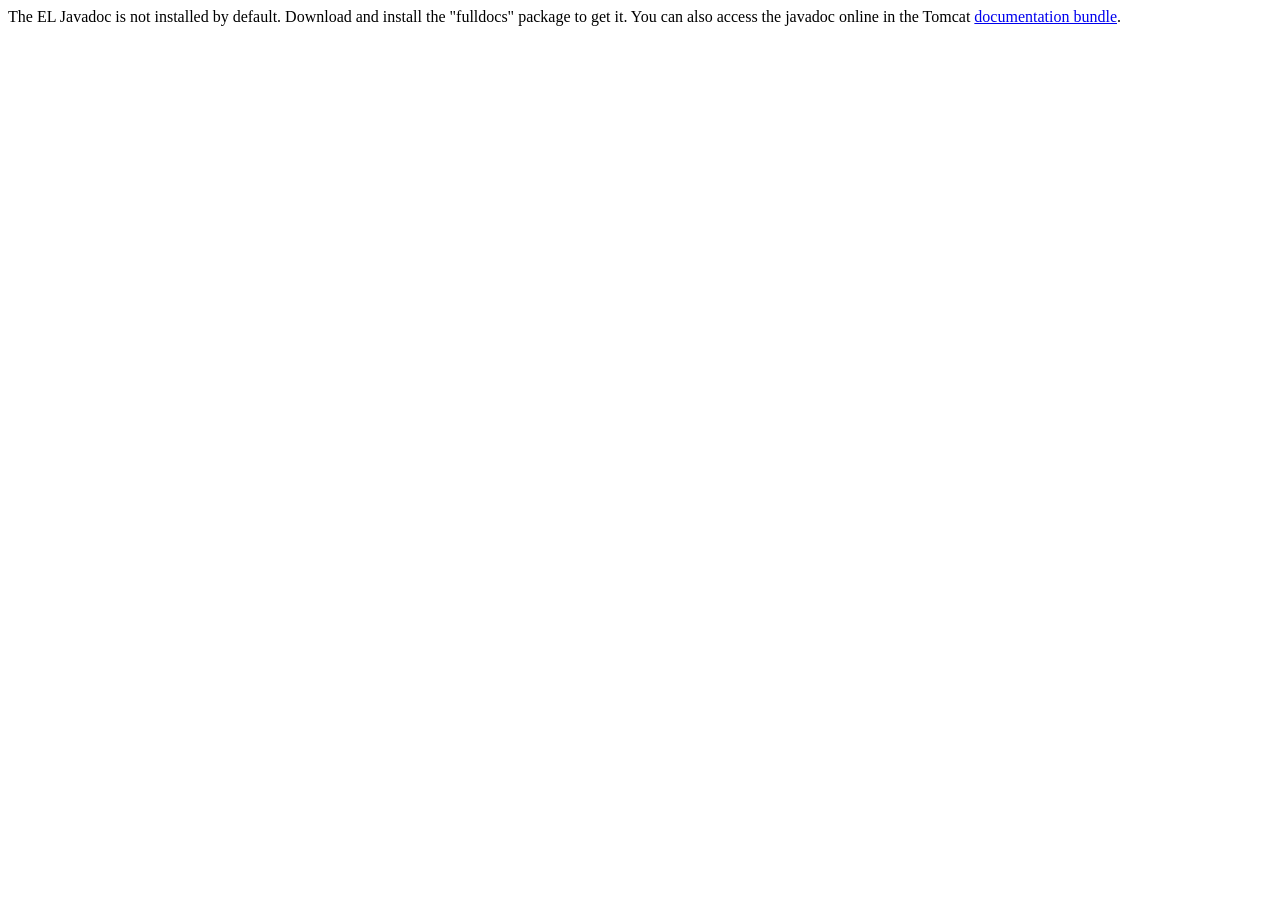
<file: webapps/docs/elapi/index.html>
<!--
  Licensed to the Apache Software Foundation (ASF) under one or more
  contributor license agreements.  See the NOTICE file distributed with
  this work for additional information regarding copyright ownership.
  The ASF licenses this file to You under the Apache License, Version 2.0
  (the "License"); you may not use this file except in compliance with
  the License.  You may obtain a copy of the License at

      http://www.apache.org/licenses/LICENSE-2.0

  Unless required by applicable law or agreed to in writing, software
  distributed under the License is distributed on an "AS IS" BASIS,
  WITHOUT WARRANTIES OR CONDITIONS OF ANY KIND, either express or implied.
  See the License for the specific language governing permissions and
  limitations under the License.
-->
<!DOCTYPE html>
<html>
    <head>
    <meta charset="UTF-8" />
    <title>API docs</title>
</head>

<body>

The EL Javadoc is not installed by default. Download and install
the "fulldocs" package to get it.

You can also access the javadoc online in the Tomcat
<a href="https://tomcat.apache.org/tomcat-11.0-doc/">
documentation bundle</a>.

</body>
</html>
</file>
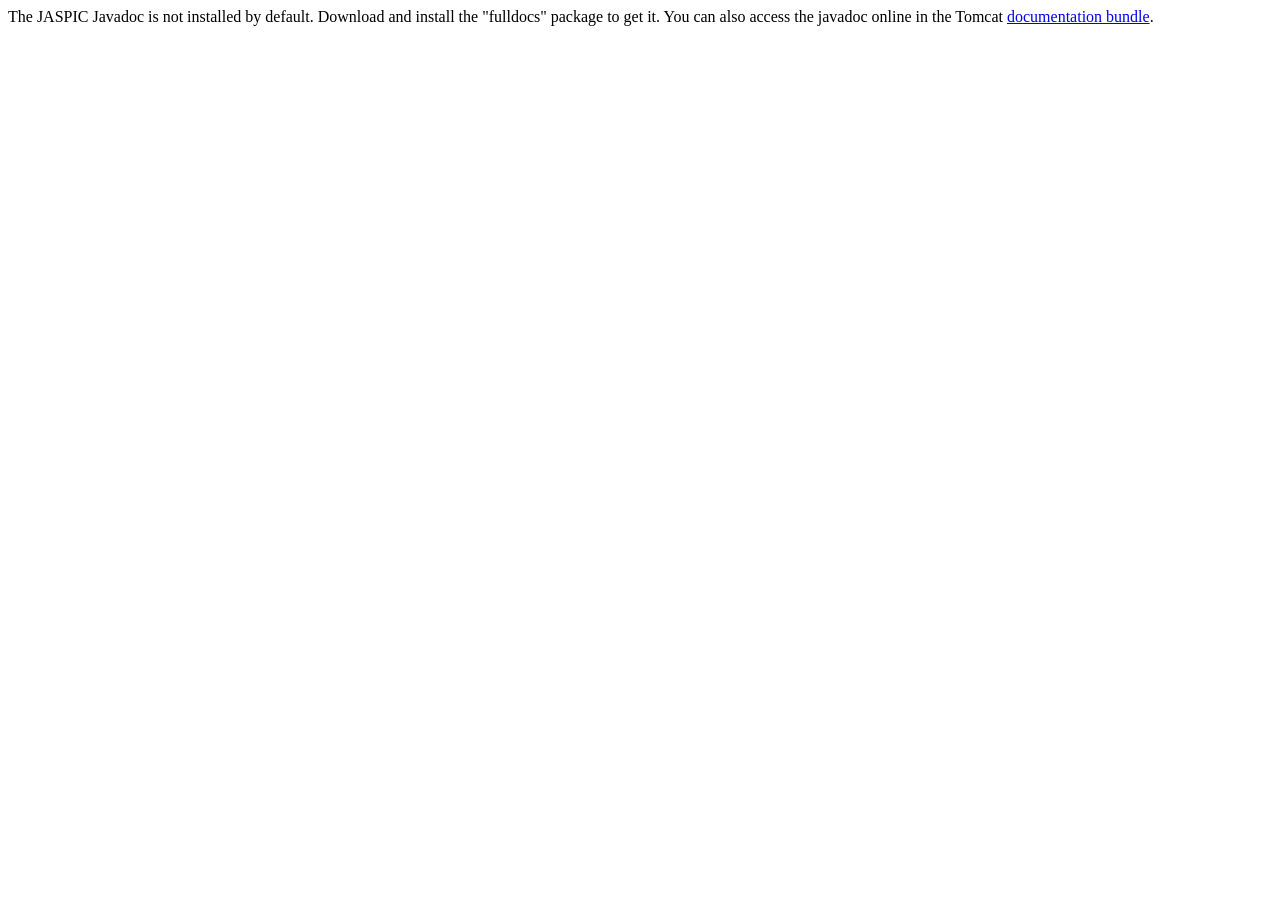
<file: webapps/docs/jaspicapi/index.html>
<!--
  Licensed to the Apache Software Foundation (ASF) under one or more
  contributor license agreements.  See the NOTICE file distributed with
  this work for additional information regarding copyright ownership.
  The ASF licenses this file to You under the Apache License, Version 2.0
  (the "License"); you may not use this file except in compliance with
  the License.  You may obtain a copy of the License at

      http://www.apache.org/licenses/LICENSE-2.0

  Unless required by applicable law or agreed to in writing, software
  distributed under the License is distributed on an "AS IS" BASIS,
  WITHOUT WARRANTIES OR CONDITIONS OF ANY KIND, either express or implied.
  See the License for the specific language governing permissions and
  limitations under the License.
-->
<!DOCTYPE html>
<html>
<head>
    <meta charset="UTF-8" />
    <title>API docs</title>
</head>

<body>

The JASPIC Javadoc is not installed by default. Download and install
the "fulldocs" package to get it.

You can also access the javadoc online in the Tomcat
<a href="https://tomcat.apache.org/tomcat-11.0-doc/">
    documentation bundle</a>.

</body>
</html>
</file>
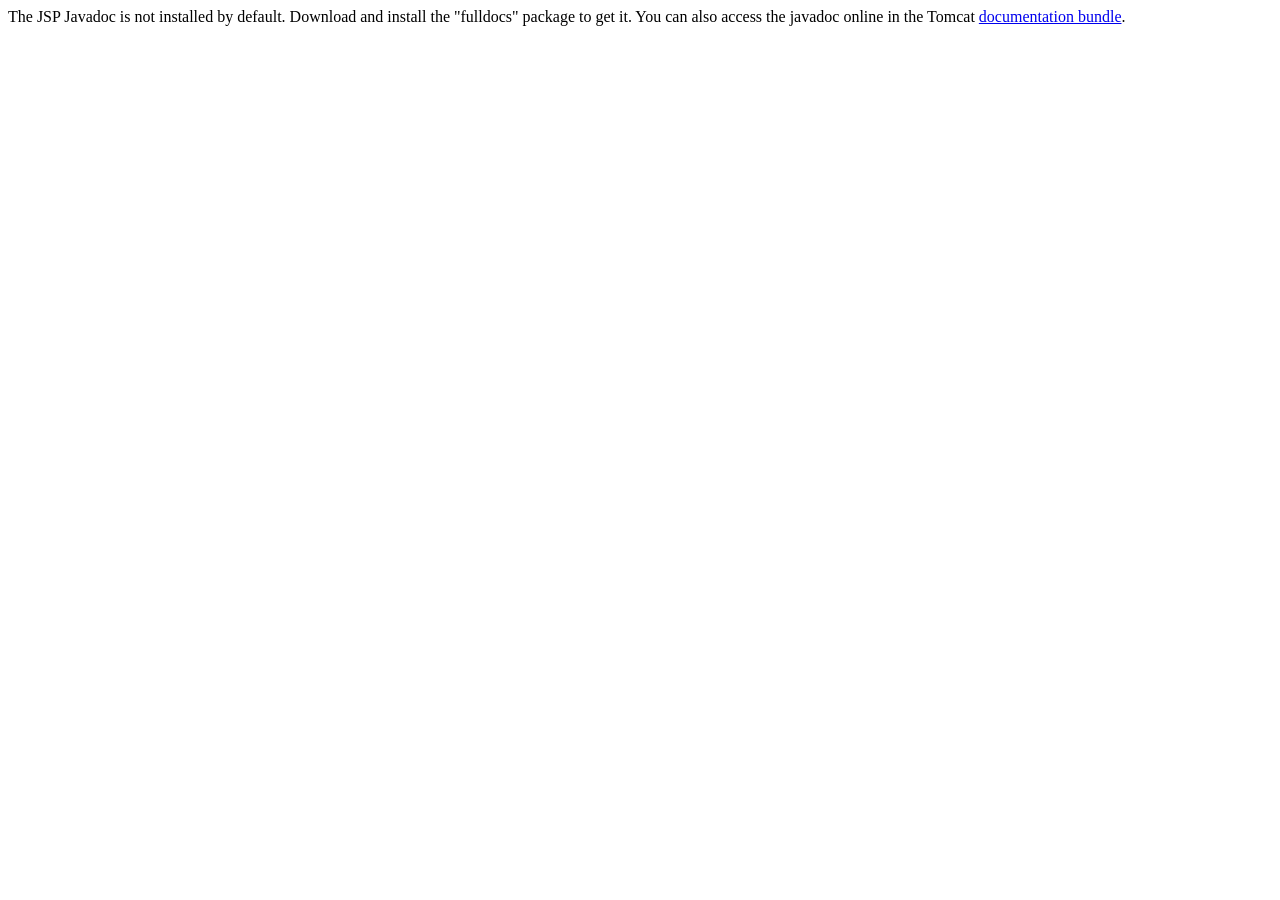
<file: webapps/docs/jspapi/index.html>
<!--
  Licensed to the Apache Software Foundation (ASF) under one or more
  contributor license agreements.  See the NOTICE file distributed with
  this work for additional information regarding copyright ownership.
  The ASF licenses this file to You under the Apache License, Version 2.0
  (the "License"); you may not use this file except in compliance with
  the License.  You may obtain a copy of the License at

      http://www.apache.org/licenses/LICENSE-2.0

  Unless required by applicable law or agreed to in writing, software
  distributed under the License is distributed on an "AS IS" BASIS,
  WITHOUT WARRANTIES OR CONDITIONS OF ANY KIND, either express or implied.
  See the License for the specific language governing permissions and
  limitations under the License.
-->
<!DOCTYPE html>
<html>
    <head>
    <meta charset="UTF-8" />
    <title>API docs</title>
</head>

<body>

The JSP Javadoc is not installed by default. Download and install
the "fulldocs" package to get it.

You can also access the javadoc online in the Tomcat
<a href="https://tomcat.apache.org/tomcat-11.0-doc/">
documentation bundle</a>.

</body>
</html>
</file>
<file: webapps/docs/images/docs-stylesheet.css>
@charset "utf-8";
/*
  Licensed to the Apache Software Foundation (ASF) under one or more
  contributor license agreements.  See the NOTICE file distributed with
  this work for additional information regarding copyright ownership.
  The ASF licenses this file to You under the Apache License, Version 2.0
  (the "License"); you may not use this file except in compliance with
  the License.  You may obtain a copy of the License at

      http://www.apache.org/licenses/LICENSE-2.0

  Unless required by applicable law or agreed to in writing, software
  distributed under the License is distributed on an "AS IS" BASIS,
  WITHOUT WARRANTIES OR CONDITIONS OF ANY KIND, either express or implied.
  See the License for the specific language governing permissions and
  limitations under the License.
*/

/* Fonts */
@import url("fonts/fonts.css");

/* General style */

h1, h2, h3, h4, h5, h6, th {
  font-weight: 600;
}

body {
  margin: 0;
}

body, input {
  font-family: 'Open Sans', sans-serif;
  font-size: 10.5pt;
}

code, pre {
  font-family: Consolas, monospace;
}

img {
  border: 0;
}

table {
  border-collapse: collapse;
  text-align: left;
}
table *:not(table) {
  /* Prevent border-collapsing for table child elements like <div> */
  border-collapse: separate;
}

th {
  text-align: left;
}

main {
  /* Remove this once all IEs support <main> element */
  display: block;
}


/* Layout */

#wrapper {
  min-width: 400px;
}

#header {
  border-bottom: 1px solid #bbb;
}

@media not print {
    #header {
        box-shadow: 0 0 7px #aaa;
    }
}

#header > div {
  padding-left: 15px;
  padding-right: 15px;

  /* Work-around for old browsers: */
  background-color: #F8F3E4;
  background: linear-gradient(to bottom, #ffffff -10%, #F8F3E4 100%);
  position: relative;
}

#header .logo {
  float: left;
  padding-top: 10px;
  min-width: 190px;
}

#header .logo  img{
  /* To avoid that the Font Descender being added to the parent div's height */
  vertical-align: middle;
}

#header .asfLogo {
  float: right;
  position: relative;
  top: 8px;
}

#header h1 {
  margin-top: 0.6em;
  margin-bottom: 0;
}

#header .versionInfo {
  font-size: 13pt;
  margin-bottom: 1em;
}

#middle {
  display: table;
  table-layout: fixed;
  margin: 0;
  width: 100%;
}
#middle > div { display: table-row; }
#middle > div > div { display: table-cell; vertical-align: top; }



#mainLeft {
  width: 190px;
}

#mainLeft > div {
  margin-top: -1px; /* to overwrite border of element above */
  padding-left: 16px;
  padding-right: 14px;
  padding-top: 6px;
  padding-bottom: 15px;
  background-color: #F8F3E4;
  border-right: 1px solid #bbb;
  border-bottom: 1px solid #bbb;
  font-size: 10pt;
  border-bottom-right-radius: 20px;
  box-shadow: 0 0 5px #aaa;
}

#mainLeft h2 {
  margin-bottom: 0.2em;
  font-size: 1.2em;
}

#mainLeft ul {
  padding: 0;
  margin: 0;
  list-style-type: none;
}

#mainLeft ul a {
  text-indent: -0.6em;
  padding-left: 1.4em;
  display: block;
  text-decoration: none;
  color: #444;
}
#mainLeft ul a:hover {
  color: #000;
  background-color: #D1c9b9;
}

#mainRight {
  padding-left: 14px;
  padding-right: 20px;

}

#footer {
  margin-top: 30px;
  padding-top: 20px;
  padding-bottom: 20px;
  padding-left: 20px;
  padding-right: 20px;
  border-top: 1px solid #ccc;
  color: #444;
  text-align: center;
  /* font-style: italic; */
  font-size: 9pt;
}


/* Content */

#content div.text {
  padding-left: 1em;
  padding-left: 1em;
}

#content h3, #content h4, #content h5, #content h6 {
  padding-left: 5px;
  padding-right: 5px;
  background-color: #eaeaea;
}

@media not print {
    #content h3, #content h4, #content h5, #content h6 {
        border: 1px solid #ccc;
        border-radius: 4px;
    }
}

#content h4, #content h5, #content h6 {
  background-color: #f6f6f6;
}

code {
  background-color: rgb(224,255,255);
}

div.codeBox pre code, code.attributeName, code.propertyName, code.noHighlight, .noHighlight code {
  background-color: transparent;
}
div.codeBox {
  overflow: auto;
  margin: 1em 0;
}
div.codeBox pre {
  margin: 0;
  padding: 4px;
  border: 1px solid #999;
  border-radius: 5px;
  background-color: #eff8ff;
  display: table; /* To prevent <pre>s from taking the complete available width. */
  /*
  When it is officially supported, use the following CSS instead of display: table
  to prevent big <pre>s from exceeding the browser window:
  max-width: available;
  width: min-content;
  */
}

div.codeBox pre.wrap {
  white-space: pre-wrap;
}


table.defaultTable tr, table.detail-table tr {
    border: 1px solid #CCC;
}

table.defaultTable tr:nth-child(even), table.detail-table tr:nth-child(even) {
    background-color: #FAFBFF;
}

table.defaultTable tr:nth-child(odd), table.detail-table tr:nth-child(odd) {
    background-color: #EEEFFF;
}

table.defaultTable th, table.detail-table th {
  background-color: #88b;
  color: #fff;
}

table.defaultTable th, table.defaultTable td, table.detail-table th, table.detail-table td {
  padding: 5px 8px;
}


p.notice {
  border: 1px solid rgb(255, 0, 0);
  background-color: rgb(238, 238, 238);
  color: rgb(0, 51, 102);
  padding: 0.5em;
  margin: 1em 2em 1em 1em;
}


/* Changelog-Styles */

ul.changelog {
  padding-left: 1em;
  list-style-type: none;
}

ul.changelog  li{
  padding-top: 5px;
  padding-bottom: 5px;
}

ul.changelog img {
  vertical-align: middle
}


/* Printer-only Styles */
@media print {
    .noPrint { display: none; }
    #middle > div > div#mainLeft { display: none; }
    a { color: inherit; text-decoration: none; }
}

/* Fix for Comments section which contains a <h4> */
#comments_thread h1, #comments_thread h2, #comments_thread h3, #comments_thread h4, #comments_thread h5, #comments_thread h6 {
    border: none;
    background-color: transparent;
}
</file>
<file: webapps/tpAuthentification/css/style.css>
.wrapper {
    --input-focus: #2d8cf0;
    --font-color: #323232;
    --font-color-sub: #666;
    --bg-color: #fff;
    --bg-color-alt: #666;
    --main-color: #323232;
    /* display: flex; */
    /* flex-direction: column; */
    /* align-items: center; */
}

/* switch card */
.switch {
    transform: translateY(-200px);
    position: relative;
    display: flex;
    flex-direction: column;
    justify-content: center;
    align-items: center;
    gap: 30px;
    width: 50px;
    height: 20px;
}

.card-side::before {
    position: absolute;
    content: 'Log in';
    left: -70px;
    top: 0;
    width: 100px;
    text-decoration: underline;
    color: var(--font-color);
    font-weight: 600;
}

.card-side::after {
    position: absolute;
    content: 'Sign up';
    left: 70px;
    top: 0;
    width: 100px;
    text-decoration: none;
    color: var(--font-color);
    font-weight: 600;
}

.toggle {
    opacity: 0;
    width: 0;
    height: 0;
}

.slider {
    box-sizing: border-box;
    border-radius: 5px;
    border: 2px solid var(--main-color);
    box-shadow: 4px 4px var(--main-color);
    position: absolute;
    cursor: pointer;
    top: 0;
    left: 0;
    right: 0;
    bottom: 0;
    background-color: var(--bg-colorcolor);
    transition: 0.3s;
}

.slider:before {
    box-sizing: border-box;
    position: absolute;
    content: "";
    height: 20px;
    width: 20px;
    border: 2px solid var(--main-color);
    border-radius: 5px;
    left: -2px;
    bottom: 2px;
    background-color: var(--bg-color);
    box-shadow: 0 3px 0 var(--main-color);
    transition: 0.3s;
}

.toggle:checked+.slider {
    background-color: var(--input-focus);
}

.toggle:checked+.slider:before {
    transform: translateX(30px);
}

.toggle:checked~.card-side:before {
    text-decoration: none;
}

.toggle:checked~.card-side:after {
    text-decoration: underline;
}

/* card */

.flip-card__inner {
    width: 300px;
    height: 350px;
    position: relative;
    background-color: transparent;
    perspective: 1000px;
    /* width: 100%;
    height: 100%; */
    text-align: center;
    transition: transform 0.8s;
    transform-style: preserve-3d;
}

.toggle:checked~.flip-card__inner {
    transform: rotateY(180deg);
}

.toggle:checked~.flip-card__front {
    box-shadow: none;
}

.flip-card__front,
.flip-card__back {
    padding: 20px;
    position: absolute;
    display: flex;
    flex-direction: column;
    justify-content: center;
    -webkit-backface-visibility: hidden;
    backface-visibility: hidden;
    background: lightgrey;
    gap: 20px;
    border-radius: 5px;
    border: 2px solid var(--main-color);
    box-shadow: 4px 4px var(--main-color);
}

.flip-card__back {
    width: 100%;
    transform: rotateY(180deg);
}

.flip-card__form {
    display: flex;
    flex-direction: column;
    align-items: center;
    gap: 20px;
}

.title {
    margin: 20px 0 20px 0;
    font-size: 25px;
    font-weight: 900;
    text-align: center;
    color: var(--main-color);
}

.flip-card__input {
    width: 250px;
    height: 40px;
    border-radius: 5px;
    border: 2px solid var(--main-color);
    background-color: var(--bg-color);
    box-shadow: 4px 4px var(--main-color);
    font-size: 15px;
    font-weight: 600;
    color: var(--font-color);
    padding: 5px 10px;
    outline: none;
}

.flip-card__input::placeholder {
    color: var(--font-color-sub);
    opacity: 0.8;
}

.flip-card__input:focus {
    border: 2px solid var(--input-focus);
}

.flip-card__btn:active,
.button-confirm:active {
    box-shadow: 0px 0px var(--main-color);
    transform: translate(3px, 3px);
}

.flip-card__btn {
    margin: 20px 0 20px 0;
    width: 120px;
    height: 40px;
    border-radius: 5px;
    border: 2px solid var(--main-color);
    background-color: var(--bg-color);
    box-shadow: 4px 4px var(--main-color);
    font-size: 17px;
    font-weight: 600;
    color: var(--font-color);
    cursor: pointer;
}

.flip-card__liens{
    margin: 20px 0 20px 0;
    padding: 5px;
    text-decoration: none;
    border-radius: 5px;
    border: 2px solid var(--main-color);
    background-color: var(--bg-color);
    box-shadow: 4px 4px var(--main-color);
    font-size: 17px;
    font-weight: 600;
    color: var(--font-color);
    cursor: pointer;
}

main {
    display: flex;
    align-items: center;
    justify-content: center;

    height: 100vh;
}

#containerMain {
    width: 0%;
}
</file>
